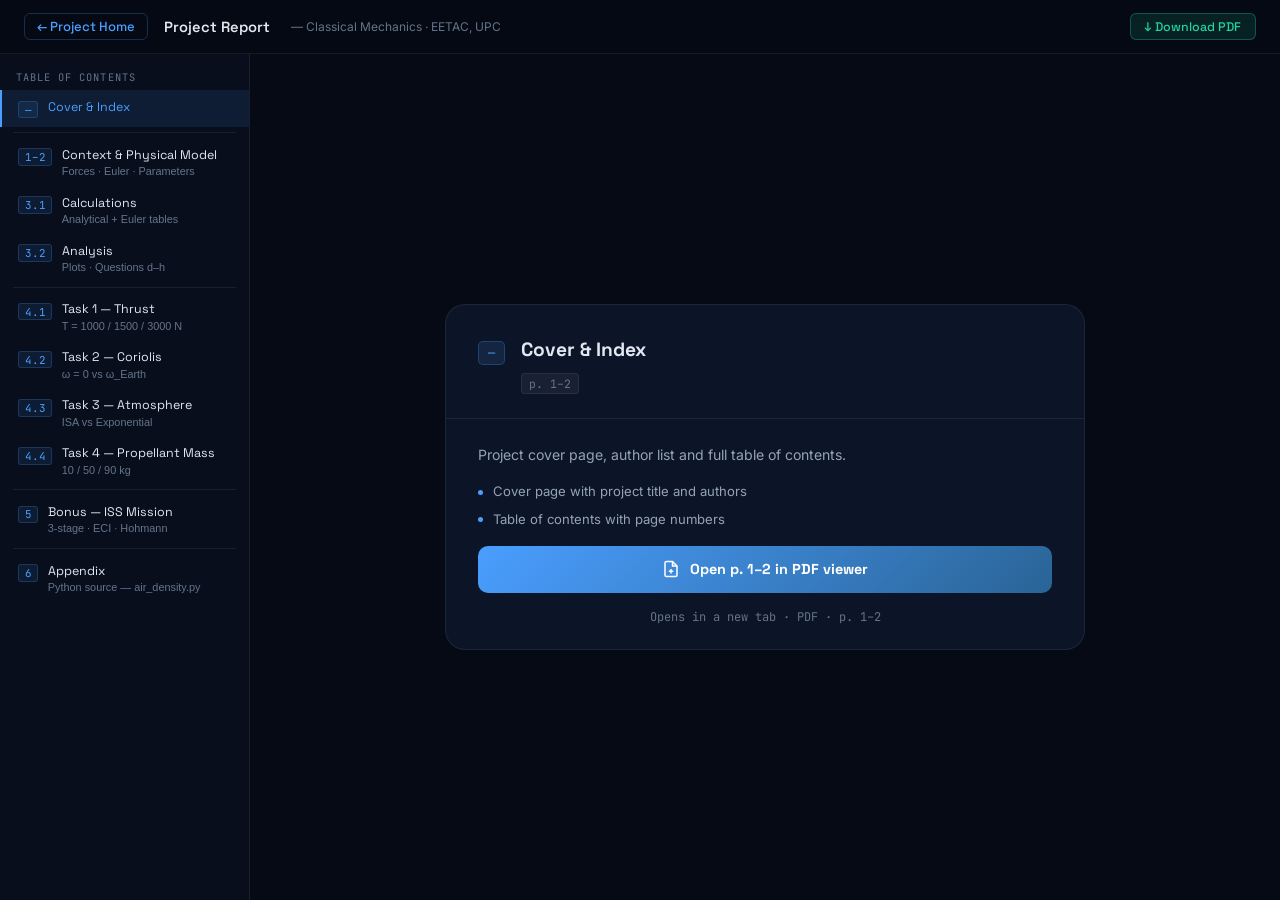
<file: report.html>
<!DOCTYPE html>
<html lang="en">
<head>
<meta charset="UTF-8"><meta name="viewport" content="width=device-width,initial-scale=1.0">
<title>Project Report · Rocket Sim</title>
<link rel="preconnect" href="https://fonts.googleapis.com">
<link href="https://fonts.googleapis.com/css2?family=Space+Grotesk:wght@400;500;600;700&family=JetBrains+Mono:wght@400;500&family=Inter:wght@300;400;500&display=swap" rel="stylesheet">
<style>
  :root {
    --bg:     #050A14; --card: #0C1527; --card2: #0A1220;
    --border: rgba(255,255,255,.07); --accent: #4A9EFF;
    --green:  #22D3A0; --gold: #F59E0B; --muted: #64748B; --text: #E2E8F0;
    --font-head:'Space Grotesk',sans-serif;
    --font-mono:'JetBrains Mono',monospace;
    --sidebar-w: 250px; --header-h: 54px;
  }
  *, *::before, *::after { box-sizing: border-box; margin: 0; padding: 0; }
  html, body { height: 100%; overflow: hidden; }
  body { background: var(--bg); color: var(--text); font-family: 'Inter',sans-serif; display: flex; flex-direction: column; }

  /* HEADER */
  header {
    height: var(--header-h); flex-shrink: 0;
    background: rgba(5,10,20,.95); backdrop-filter: blur(12px);
    border-bottom: 1px solid var(--border);
    display: flex; align-items: center; gap: 1rem; padding: 0 1.5rem; z-index: 50;
  }
  .back-link {
    display: flex; align-items: center; gap: .4rem; color: var(--accent);
    text-decoration: none; font-family: var(--font-head); font-size: .82rem; font-weight: 500;
    border: 1px solid rgba(74,158,255,.25); border-radius: 6px; padding: .28rem .75rem; transition: all .2s; white-space: nowrap;
  }
  .back-link:hover { background: rgba(74,158,255,.1); }
  .header-title { font-family: var(--font-head); font-size: .92rem; font-weight: 600; }
  .header-sub { font-size: .75rem; color: var(--muted); margin-left: .3rem; }
  .dl-btn {
    margin-left: auto; display: flex; align-items: center; gap: .4rem;
    background: rgba(34,211,160,.12); border: 1px solid rgba(34,211,160,.3);
    border-radius: 6px; padding: .28rem .85rem; color: var(--green);
    font-family: var(--font-head); font-size: .78rem; font-weight: 500;
    text-decoration: none; transition: all .2s;
  }
  .dl-btn:hover { background: rgba(34,211,160,.22); }

  /* LAYOUT */
  .layout { display: flex; flex: 1; overflow: hidden; }

  /* SIDEBAR */
  nav.sidebar {
    width: var(--sidebar-w); flex-shrink: 0;
    background: #080E1C; border-right: 1px solid var(--border);
    overflow-y: auto; display: flex; flex-direction: column;
    scrollbar-width: thin; scrollbar-color: rgba(255,255,255,.1) transparent;
  }
  .sidebar-heading {
    padding: 1rem 1rem .4rem;
    font-family: var(--font-mono); font-size: .65rem; letter-spacing: .1em;
    text-transform: uppercase; color: var(--muted);
  }
  .nav-btn {
    display: flex; align-items: flex-start; gap: .6rem;
    padding: .55rem 1rem; cursor: pointer; border: none; background: none;
    border-left: 2px solid transparent; text-align: left; width: 100%; transition: all .15s;
  }
  .nav-btn:hover { background: rgba(255,255,255,.04); border-left-color: rgba(74,158,255,.3); }
  .nav-btn.active { background: rgba(74,158,255,.1); border-left-color: var(--accent); }
  .nav-btn-num {
    font-family: var(--font-mono); font-size: .68rem; color: var(--accent);
    background: rgba(74,158,255,.1); border: 1px solid rgba(74,158,255,.2);
    border-radius: 3px; padding: .05rem .35rem; flex-shrink: 0; margin-top: .1rem;
  }
  .nav-btn-text { font-family: var(--font-head); font-size: .78rem; color: var(--text); line-height: 1.35; }
  .nav-btn.active .nav-btn-text { color: var(--accent); }
  .nav-btn-sub { font-size: .68rem; color: var(--muted); margin-top: .1rem; }
  .sidebar-divider { height: 1px; background: var(--border); margin: .3rem .8rem; }

  /* CONTENT PANEL */
  .content { flex: 1; overflow-y: auto; display: flex; flex-direction: column; align-items: center; justify-content: center; padding: 3rem 2rem; }

  .section-card {
    width: 100%; max-width: 640px;
    background: var(--card); border: 1px solid var(--border); border-radius: 20px;
    overflow: hidden;
  }
  .sc-header {
    padding: 2rem 2rem 1.5rem;
    border-bottom: 1px solid var(--border);
    display: flex; align-items: flex-start; gap: 1rem;
  }
  .sc-num {
    font-family: var(--font-mono); font-size: .75rem; color: var(--accent);
    background: rgba(74,158,255,.12); border: 1px solid rgba(74,158,255,.25);
    border-radius: 5px; padding: .2rem .55rem; flex-shrink: 0; margin-top: .2rem;
  }
  .sc-title { font-family: var(--font-head); font-size: 1.2rem; font-weight: 700; margin-bottom: .3rem; }
  .sc-pages {
    font-family: var(--font-mono); font-size: .72rem; color: var(--muted);
    background: rgba(255,255,255,.05); border: 1px solid var(--border);
    border-radius: 4px; padding: .12rem .45rem; display: inline-block; margin-top: .35rem;
  }
  .sc-body { padding: 1.5rem 2rem; display: flex; flex-direction: column; gap: 1rem; }
  .sc-desc { font-size: .88rem; line-height: 1.7; color: #94A3B8; }
  .sc-desc strong { color: var(--text); font-weight: 500; }

  /* Open button */
  .open-btn {
    display: flex; align-items: center; justify-content: center; gap: .6rem;
    background: linear-gradient(135deg, var(--accent), #2A6496);
    color: #fff; font-family: var(--font-head); font-size: .9rem; font-weight: 700;
    padding: .9rem 2rem; border-radius: 10px; text-decoration: none;
    transition: all .2s; border: none; cursor: pointer; width: 100%;
  }
  .open-btn:hover { transform: translateY(-2px); box-shadow: 0 8px 28px rgba(74,158,255,.3); }
  .open-btn svg { width: 18px; height: 18px; }

  .open-btn-note {
    text-align: center; font-size: .75rem; color: var(--muted);
    font-family: var(--font-mono);
  }

  /* Content items */
  .sc-items { display: flex; flex-direction: column; gap: .5rem; }
  .sc-item {
    display: flex; gap: .6rem; align-items: flex-start;
    font-size: .82rem; color: #94A3B8; line-height: 1.5;
  }
  .sc-item-dot {
    width: 5px; height: 5px; border-radius: 50%; background: var(--accent);
    flex-shrink: 0; margin-top: .45rem;
  }
</style>
</head>
<body>

<header>
  <a class="back-link" href="index.html">← Project Home</a>
  <span class="header-title">Project Report</span>
  <span class="header-sub">— Classical Mechanics · EETAC, UPC</span>
  <a class="dl-btn" href="MecSat_project2.pdf" download="MecSat_Project_Report.pdf">↓ Download PDF</a>
</header>

<div class="layout">
  <nav class="sidebar">
    <div class="sidebar-heading">Table of Contents</div>
    <button class="nav-btn active" id="btn-cover" onclick="show('cover')">
      <span class="nav-btn-num">—</span>
      <div><div class="nav-btn-text">Cover &amp; Index</div></div>
    </button>
    <div class="sidebar-divider"></div>
    <button class="nav-btn" id="btn-context" onclick="show('context')">
      <span class="nav-btn-num">1–2</span>
      <div><div class="nav-btn-text">Context &amp; Physical Model</div><div class="nav-btn-sub">Forces · Euler · Parameters</div></div>
    </button>
    <button class="nav-btn" id="btn-calc" onclick="show('calc')">
      <span class="nav-btn-num">3.1</span>
      <div><div class="nav-btn-text">Calculations</div><div class="nav-btn-sub">Analytical + Euler tables</div></div>
    </button>
    <button class="nav-btn" id="btn-analysis" onclick="show('analysis')">
      <span class="nav-btn-num">3.2</span>
      <div><div class="nav-btn-text">Analysis</div><div class="nav-btn-sub">Plots · Questions d–h</div></div>
    </button>
    <div class="sidebar-divider"></div>
    <button class="nav-btn" id="btn-t41" onclick="show('t41')">
      <span class="nav-btn-num">4.1</span>
      <div><div class="nav-btn-text">Task 1 — Thrust</div><div class="nav-btn-sub">T = 1000 / 1500 / 3000 N</div></div>
    </button>
    <button class="nav-btn" id="btn-t42" onclick="show('t42')">
      <span class="nav-btn-num">4.2</span>
      <div><div class="nav-btn-text">Task 2 — Coriolis</div><div class="nav-btn-sub">ω = 0 vs ω_Earth</div></div>
    </button>
    <button class="nav-btn" id="btn-t43" onclick="show('t43')">
      <span class="nav-btn-num">4.3</span>
      <div><div class="nav-btn-text">Task 3 — Atmosphere</div><div class="nav-btn-sub">ISA vs Exponential</div></div>
    </button>
    <button class="nav-btn" id="btn-t44" onclick="show('t44')">
      <span class="nav-btn-num">4.4</span>
      <div><div class="nav-btn-text">Task 4 — Propellant Mass</div><div class="nav-btn-sub">10 / 50 / 90 kg</div></div>
    </button>
    <div class="sidebar-divider"></div>
    <button class="nav-btn" id="btn-bonus" onclick="show('bonus')">
      <span class="nav-btn-num">5</span>
      <div><div class="nav-btn-text">Bonus — ISS Mission</div><div class="nav-btn-sub">3-stage · ECI · Hohmann</div></div>
    </button>
    <div class="sidebar-divider"></div>
    <button class="nav-btn" id="btn-appendix" onclick="show('appendix')">
      <span class="nav-btn-num">6</span>
      <div><div class="nav-btn-text">Appendix</div><div class="nav-btn-sub">Python source — air_density.py</div></div>
    </button>
  </nav>

  <div class="content" id="contentPanel">
    <!-- filled by JS -->
  </div>
</div>

<script>
sessionStorage.setItem('introSeen', '1');

const SECTIONS = {
  cover: {
    num: '—', title: 'Cover &amp; Index', pages: 'p. 1–2', page: 1,
    desc: 'Project cover page, author list and full table of contents.',
    items: ['Cover page with project title and authors', 'Table of contents with page numbers']
  },
  context: {
    num: '1–2', title: 'Context &amp; Physical Model', pages: 'p. 3', page: 3,
    desc: 'Project context and description of all physical forces included in the model.',
    items: [
      'Coordinate system: x=East, y=North, z=Up (local inertial frame at equator)',
      'Force model: Gravity g(z), Drag F_D, Thrust F_T, Coriolis a_C',
      'Euler integration scheme and base-case parameters',
    ]
  },
  calc: {
    num: '3.1', title: 'Calculations', pages: 'p. 4–14', page: 4,
    desc: 'Full analytical derivation of the rocket trajectory followed by numerical Euler integration tables.',
    items: [
      'Analytical velocity v_z(t) during burn phase — Tsiolkovsky + gravitational loss',
      'Analytical position z(t) during burn and coast phases',
      'Numerical Euler tables: mass, velocity, position, drag at each time step',
      'Comparison: analytical z_max ≈ 170 km vs Euler + ISA z_max ≈ 11.3 km',
    ]
  },
  analysis: {
    num: '3.2', title: 'Analysis', pages: 'p. 15–18', page: 15,
    desc: 'Four simulation plots and answers to the five analysis questions (d–h).',
    items: [
      'Plot 1: Altitude vs time',
      'Plot 2: Horizontal projection — y_North vs x_East',
      'Plot 3: Speed vs time',
      'Plot 4: Aerodynamic drag vs time',
      'Q d: Why does drag decrease with altitude?',
      'Q e: What happens at very high altitude?',
      'Q f: Range and deviation of the rocket',
      'Q g: Coriolis vs drag — which dominates?',
      'Q h: Comparison with u=1000 m/s, N=10',
    ]
  },
  t41: {
    num: '4.1', title: 'Task 1 — Thrust Variation', pages: 'p. 19–21', page: 19,
    desc: 'Simulation repeated for T = 1000, 1500 and 3000 N with identical propellant mass.',
    items: [
      'Q1: Non-monotonic altitude response — why T=3000N reaches less than T=1500N',
      'Q2: Troposphere escape (11 km boundary) for each thrust value',
      'Q3: Burnout time relationship t_burn = m_prop·g₀·Isp / T',
      'Plots: altitude, speed, drag and mass vs time for all three cases',
    ]
  },
  t42: {
    num: '4.2', title: 'Task 2 — Coriolis Force', pages: 'p. 22–24', page: 22,
    desc: 'Trajectory comparison with ω = 7.27×10⁻⁵ rad/s (base) vs ω = 0 (disabled).',
    items: [
      'Q1: Landing displacement — Coriolis ON: x=−3.044 m, OFF: x=0',
      'Q2: East-West direction most affected (a_Cx = −2ω·vz ≠ 0, a_Cy = 0 at equator)',
      'Plots: altitude, East displacement, North displacement, horizontal projection',
    ]
  },
  t43: {
    num: '4.3', title: 'Task 3 — Atmosphere Model', pages: 'p. 24–26', page: 24,
    desc: 'ISA multi-layer model compared with the simplified exponential ρ(z) = ρ₀·exp(−z/H).',
    items: [
      'Q1: Max altitude — ISA: 11.278 km, Exponential: 11.765 km (+0.487 km)',
      'Q2: Drag evolution — ISA denser 7–15 km range, kink at tropopause (11 km)',
      'Q3: ISA is more realistic — validated to &lt;1% up to 85 km',
      'Density comparison table at key altitudes (0–30 km)',
    ]
  },
  t44: {
    num: '4.4', title: 'Task 4 — Propellant Mass', pages: 'p. 26–29', page: 26,
    desc: 'Propellant load varied from 10 to 90 kg with fixed thrust T = 1500 N.',
    items: [
      'Q1: Initial acceleration a₀ = T/m₀ − g₀: 65.2 / 15.2 / 5.2 m/s² for 10/50/90 kg',
      'Q2: Burnout altitudes: 972 m / 5683 m / 9916 m — more propellant always wins',
      'Plots: altitude, speed, mass and acceleration with burnout markers',
    ]
  },
  bonus: {
    num: '5', title: 'Bonus — 3-Stage ISS Mission', pages: 'p. 30–37', page: 30,
    desc: 'Full ECI simulation of a Soyuz-type 3-stage rocket reaching ISS at 408 km altitude.',
    items: [
      'Stage parameters and Tsiolkovsky Δv budget (10 630 m/s ideal)',
      'Gravity turn profile: 3 km → 80 km pitch-over',
      'Mission milestones: S1 sep at 142 s (86 km), S2 burnout 281 s (171 km)',
      'Hohmann transfer from parking orbit (266 km) to ISS (408 km)',
      'Final orbit: h=413 km, v=7665 m/s, T=92.8 min, ecc=0.0011',
      'Leapfrog integrator for coast phases vs Euler for powered phases',
      'Documented simplifications: equatorial orbit, pre-programmed gravity turn',
    ]
  },
  appendix: {
    num: '6', title: 'Appendix', pages: 'p. 38–40', page: 38,
    desc: 'Python source code listing for the atmospheric density reference implementation.',
    items: ['air_density.py — original ISA density model (reference, unmodified)']
  },
};

function show(key) {
  const sec = SECTIONS[key];
  if (!sec) return;

  // Update sidebar
  document.querySelectorAll('.nav-btn').forEach(b => b.classList.remove('active'));
  const btn = document.getElementById('btn-' + key);
  if (btn) btn.classList.add('active');

  // Build content card
  const itemsHtml = sec.items.map(i =>
    `<div class="sc-item"><div class="sc-item-dot"></div><span>${i}</span></div>`
  ).join('');

  document.getElementById('contentPanel').innerHTML = `
    <div class="section-card">
      <div class="sc-header">
        <span class="sc-num">${sec.num}</span>
        <div>
          <div class="sc-title">${sec.title}</div>
          <span class="sc-pages">${sec.pages}</span>
        </div>
      </div>
      <div class="sc-body">
        <p class="sc-desc">${sec.desc}</p>
        <div class="sc-items">${itemsHtml}</div>
        <a class="open-btn" href="MecSat_project2.pdf#page=${sec.page}" target="_blank">
          <svg viewBox="0 0 24 24" fill="none" stroke="currentColor" stroke-width="2">
            <path d="M14 2H6a2 2 0 00-2 2v16a2 2 0 002 2h12a2 2 0 002-2V8z"/>
            <polyline points="14 2 14 8 20 8"/>
            <line x1="12" y1="12" x2="12" y2="18"/><line x1="9" y1="15" x2="15" y2="15"/>
          </svg>
          Open ${sec.pages} in PDF viewer
        </a>
        <p class="open-btn-note">Opens in a new tab · PDF · ${sec.pages}</p>
      </div>
    </div>
  `;

  history.replaceState(null, '', '#' + key);
}

window.addEventListener('DOMContentLoaded', () => {
  const hash = location.hash.replace('#', '');
  show(hash && SECTIONS[hash] ? hash : 'cover');
});
</script>
</body>
</html>
</file>
